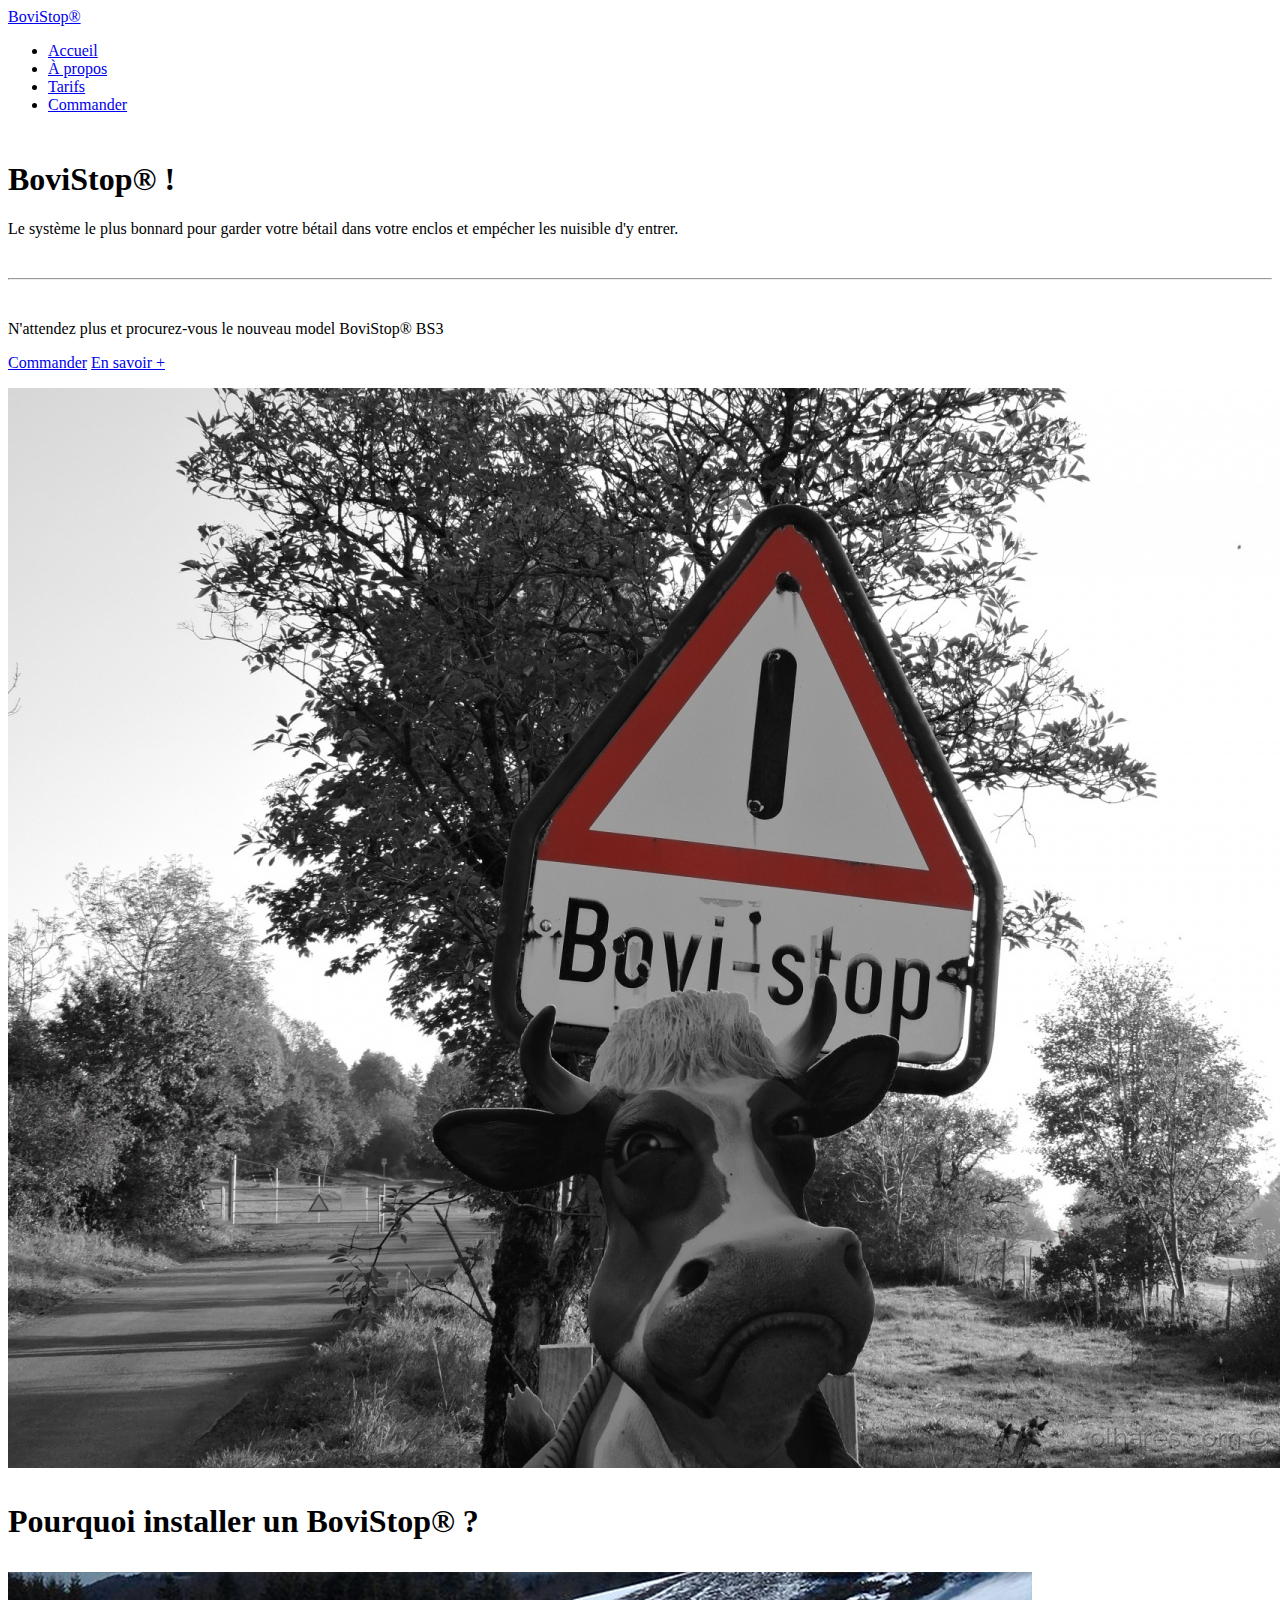
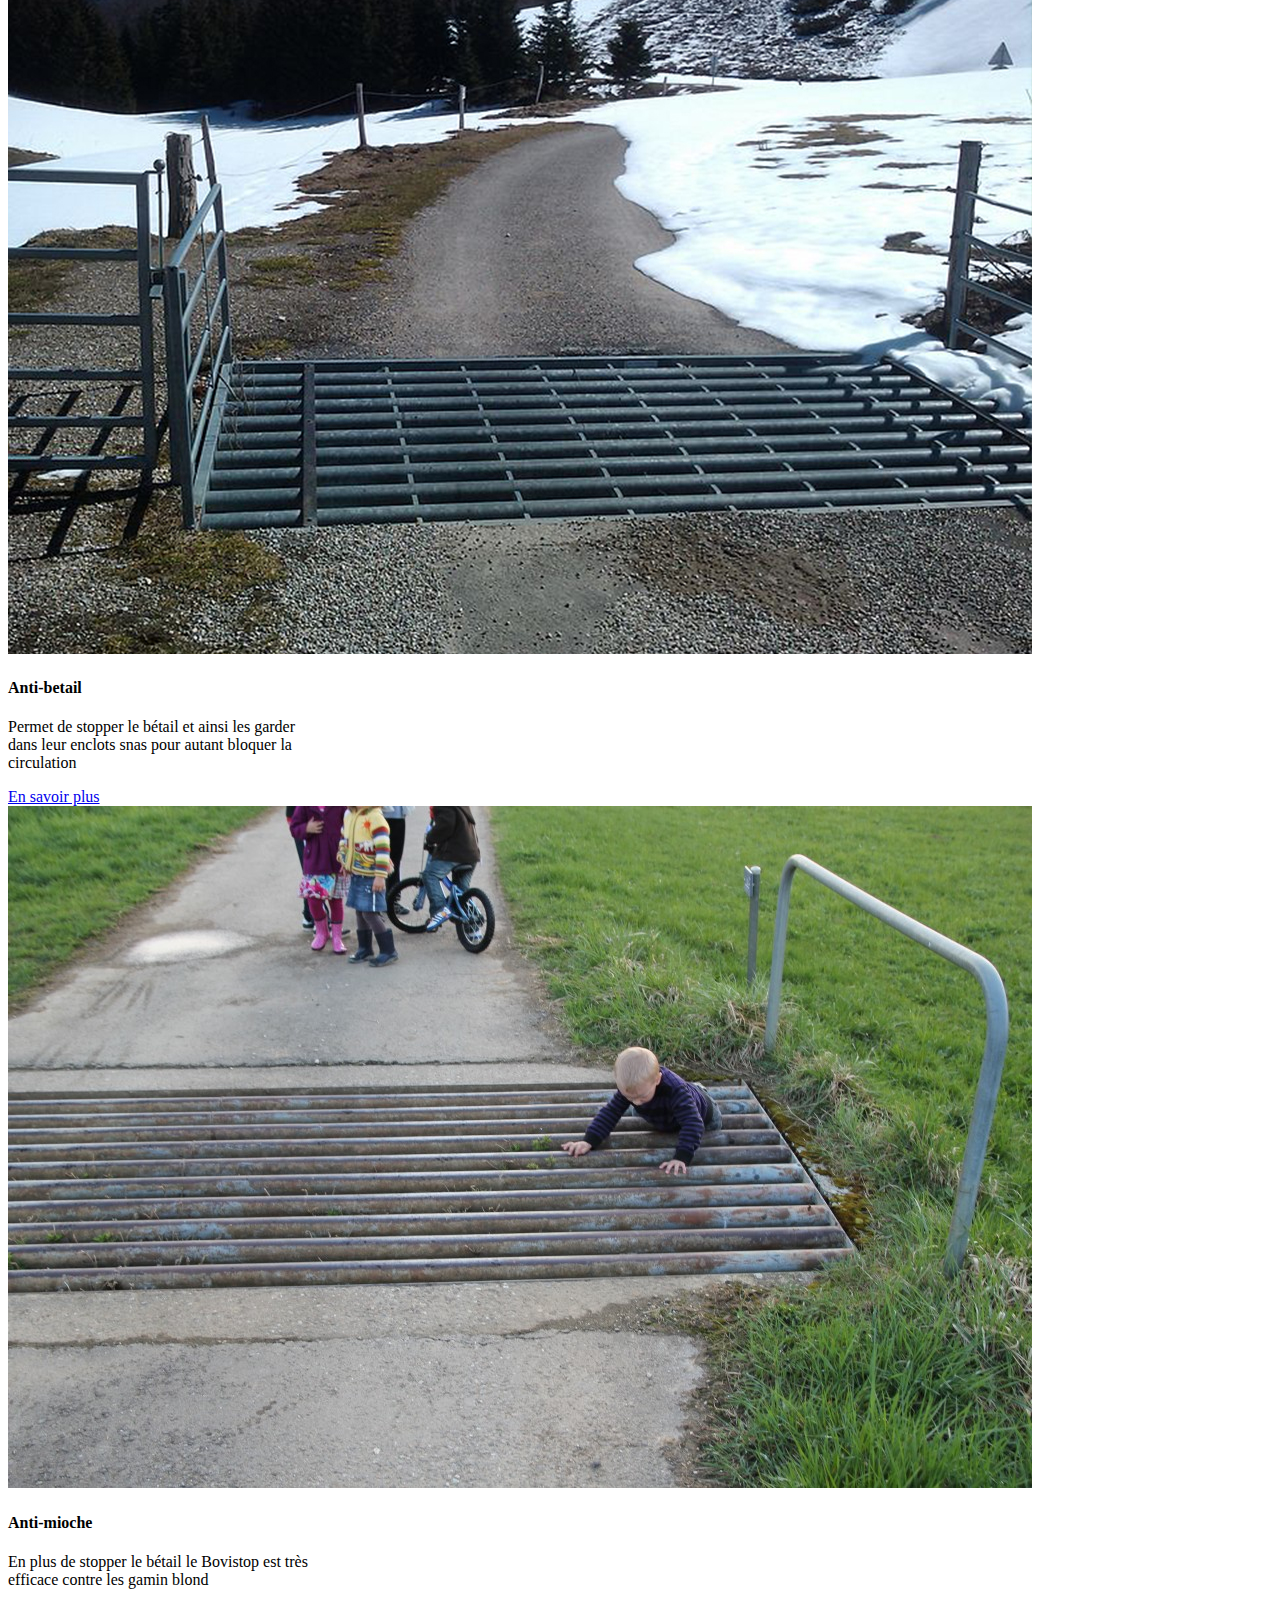
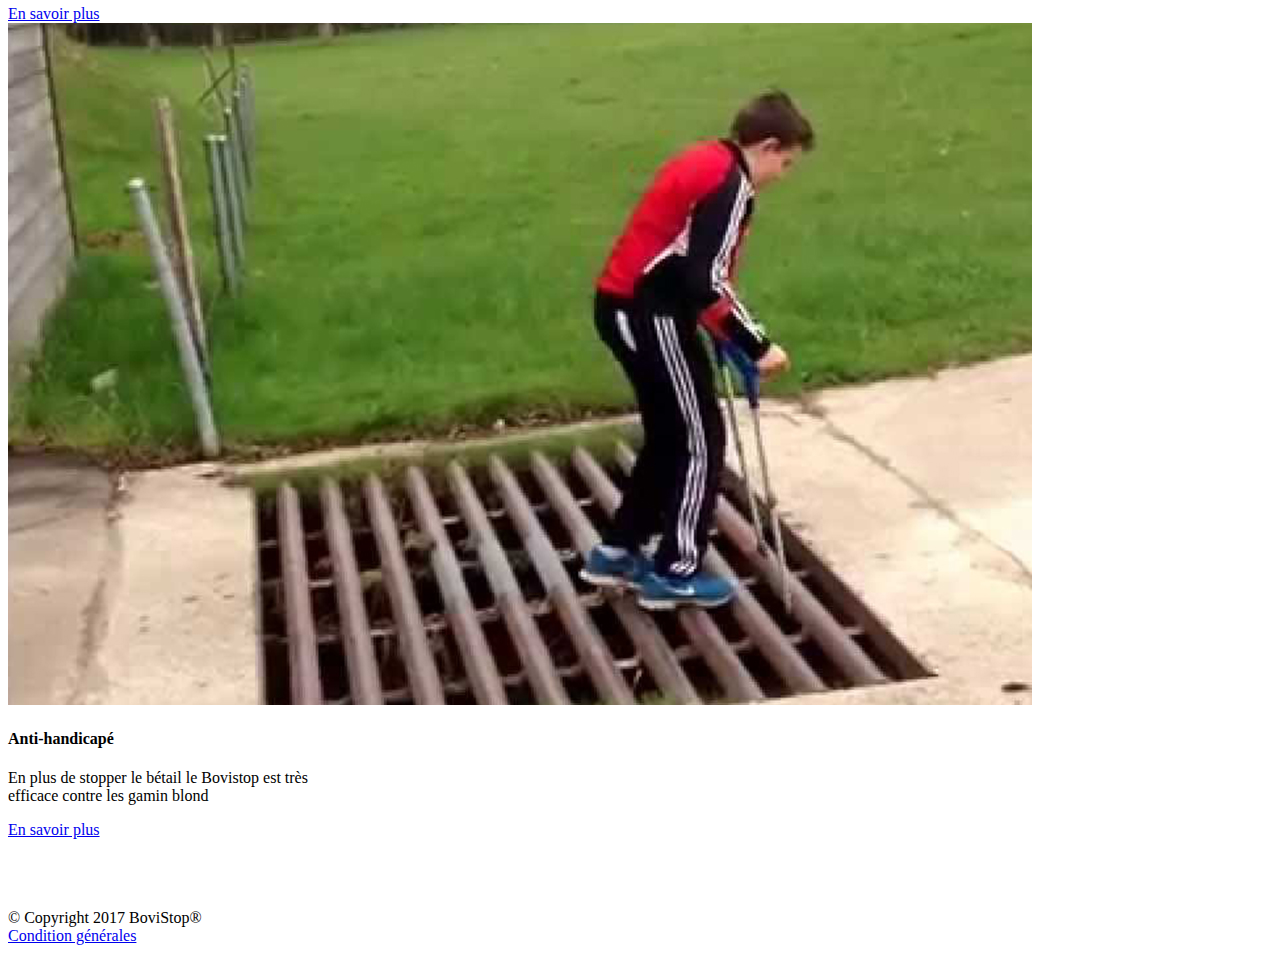
<file: index.html>
<!doctype html>
<html lang="en">
<head>
	<title>BoviStop®</title>
	<!-- Required meta tags -->
	<meta charset="utf-8">
	<meta name="viewport" content="width=device-width, initial-scale=1, shrink-to-fit=no">
	
	<!-- Bootstrap CSS -->
	<link rel="stylesheet" href="https://maxcdn.bootstrapcdn.com/bootstrap/4.0.0-beta.2/css/bootstrap.min.css" integrity="sha384-PsH8R72JQ3SOdhVi3uxftmaW6Vc51MKb0q5P2rRUpPvrszuE4W1povHYgTpBfshb" crossorigin="anonymous">
	<!-- Style css -->
	<link rel="stylesheet" href="css/style.css">
</head>
<body>
	
	
		
	<nav class="navbar navbar-expand-lg navbar-dark bg-danger">
		<div class="container">
			<a class="navbar-brand" href="index.html">BoviStop®</a>
			
			<ul class="navbar-nav ">
				<li class="nav-item active">
					<a class="nav-link" href="index.html">Accueil</a>
				</li>
				<li class="nav-item">
					<a class="nav-link" href="a-propos.html">À propos</a>
				</li>
				<li class="nav-item">
					<a class="nav-link" href="tarifs.html">Tarifs</a>
				</li>
				<li class="nav-item">
					<a class="nav-link" href="commander.html">Commander</a>
				</li>

			</ul>
		</div>
	</nav>
	
	
	<div class="jumbotron">
		<div class="container">
			<div class="row">
				<div class="col-md-8">
					<h1 class="display-3">BoviStop®	!</h1>
					<p class="lead">Le système le plus bonnard pour garder votre bétail dans votre enclos et empécher les nuisible d'y entrer.</p>
					<hr>
					<p>N'attendez plus et procurez-vous le nouveau model BoviStop® BS3</p>
					<p class="lead">
						<a class="btn btn-primary btn-lg" href="commander.html" role="button">Commander</a>
						<a class="btn btn-primary btn-outline-primary" href="a-propos.html" role="button">En savoir +</a>
					</p>
				</div>
				<div class="col-md-4">
					<img class="img-fluid rounded" src="img/bovistop-nb.jpg" />
				</div>
			</div>
		</div>
	</div>
	

	<div class="container">
		<h1 class="text-center">Pourquoi installer un BoviStop® ?</h1>
		
		<div class="row">
			
			<div class="col">
				<div class="card" style="width: 20rem;">
				  <img class="card-img-top" src="img/bovistop.jpg" alt="Card image cap">
				  <div class="card-body">
						<h4 class="card-title">Anti-betail</h4>
						<p class="card-text">Permet de stopper le bétail et ainsi les garder dans leur enclots snas pour autant bloquer la circulation </p>
						<a href="a-propos.html" class="btn btn-primary">En savoir plus</a>
				  </div>
				</div>
			</div>
			
			<div class="col">
				<div class="card" style="width: 20rem;">
				  <img class="card-img-top" src="img/gamin.jpg" alt="Card image cap">
				  <div class="card-body">
						<h4 class="card-title">Anti-mioche</h4>
						<p class="card-text">En plus de stopper le bétail le Bovistop est très efficace contre les gamin blond</p>
						<a href="a-propos.html" class="btn btn-primary">En savoir plus</a>
				  </div>
				</div>
			</div>
			
			<div class="col">
				<div class="card" style="width: 20rem;">
				  <img class="card-img-top" src="img/handicape.jpg" alt="Card image cap">
				  <div class="card-body">
						<h4 class="card-title">Anti-handicapé</h4>
						<p class="card-text">En plus de stopper le bétail le Bovistop est très efficace contre les gamin blond</p>
						<a href="a-propos.html" class="btn btn-primary">En savoir plus</a>
				  </div>
				</div>
			</div>
			
		</div>
		
	</div>
		<div class="space"></div>
	<footer class="footer-bottom bg-dark">
		<div class="container">
			<div class="row text-white">
				<div class="col-md-6 ">
					© Copyright 2017 BoviStop®
				</div>
				<div class="col-md-6  text-right">
					<a href="conditions.html">Condition générales</a>
				</div>
			</div>
		</div>
	</footer>

</body>
</html>
</file>
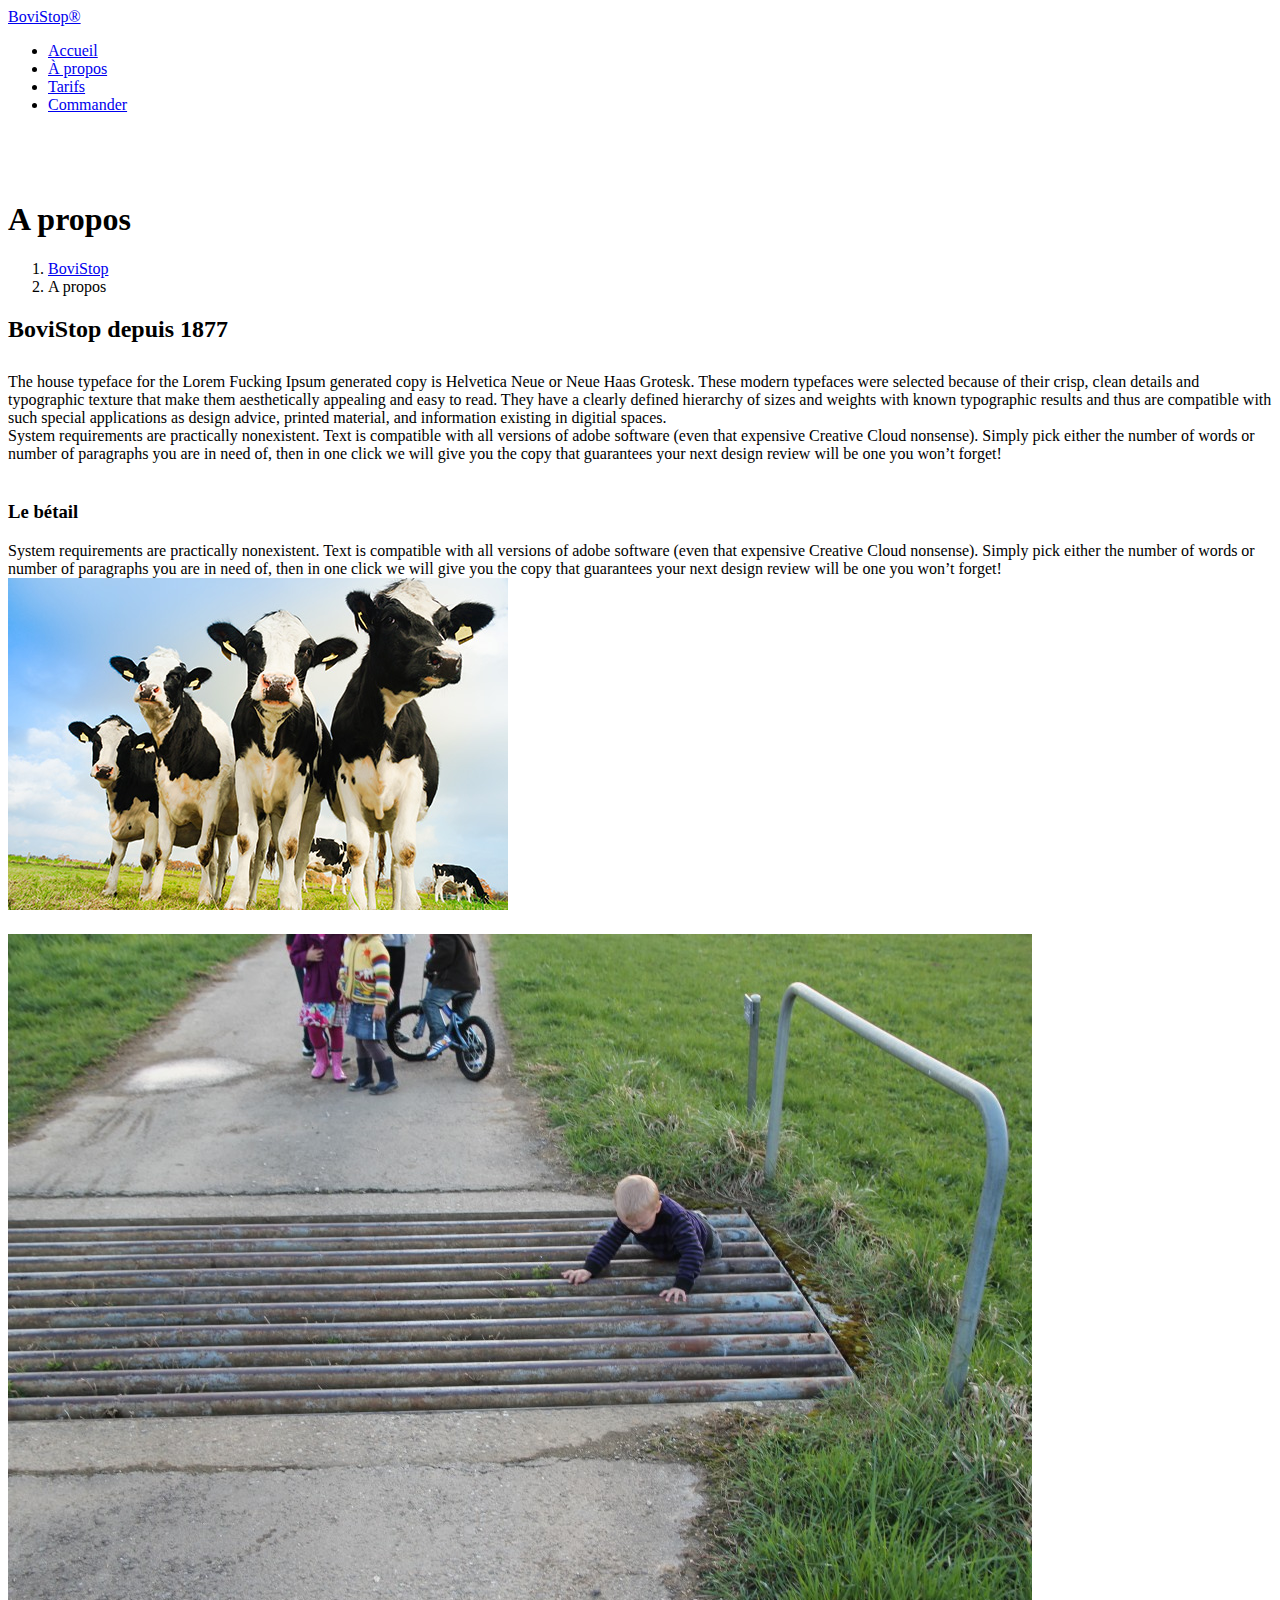
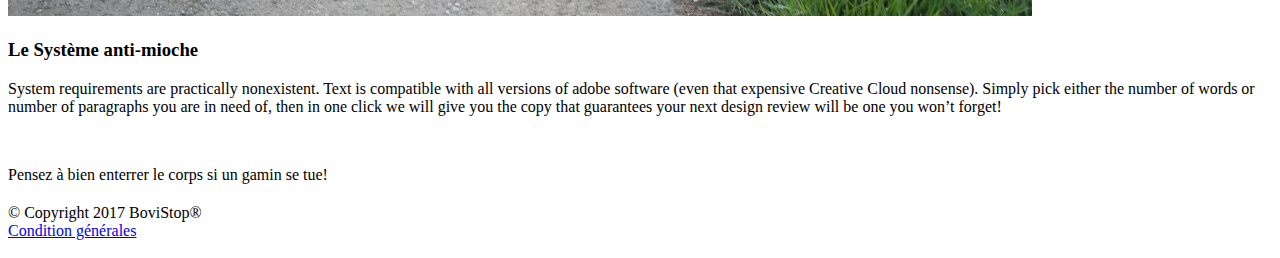
<file: a-propos.html>
<!doctype html>
<html lang="en">
<head>
	<title>BoviStop® - Tarifs</title>
	<!-- Required meta tags -->
	<meta charset="utf-8">
	<meta name="viewport" content="width=device-width, initial-scale=1, shrink-to-fit=no">
	
	<!-- Bootstrap CSS -->
	<link rel="stylesheet" href="https://maxcdn.bootstrapcdn.com/bootstrap/4.0.0-beta.2/css/bootstrap.min.css" integrity="sha384-PsH8R72JQ3SOdhVi3uxftmaW6Vc51MKb0q5P2rRUpPvrszuE4W1povHYgTpBfshb" crossorigin="anonymous">
	<!-- Style css -->
	<link rel="stylesheet" href="css/style.css">
</head>
<body>
	
	
		
	<nav class="navbar navbar-expand-lg navbar-dark bg-danger">
		<div class="container">
			<a class="navbar-brand" href="index.html">BoviStop®</a>
			
			<ul class="navbar-nav ">
				<li class="nav-item">
					<a class="nav-link" href="index.html">Accueil</a>
				</li>
				<li class="nav-item active">
					<a class="nav-link" href="a-propos.html">À propos</a>
				</li>
				<li class="nav-item">
					<a class="nav-link" href="tarifs.html">Tarifs</a>
				</li>
				<li class="nav-item">
					<a class="nav-link" href="commander.html">Commander</a>
				</li>

			</ul>
		</div>
	</nav>
	
	
	<div class="space"></div>
	<div class="container">
		<h1>A propos</h1>
		<nav aria-label="breadcrumb" role="navigation">
			<ol class="breadcrumb">
				<li class="breadcrumb-item"><a href="index.html">BoviStop</a></li>
				<li class="breadcrumb-item active" aria-current="page">A propos</li>
			</ol>
		</nav>
	</div>
	<div class="container">
		<h2>BoviStop depuis 1877</h2>
		<div class="row">
			<div class="col">
				The house typeface for the Lorem Fucking Ipsum generated copy is Helvetica Neue or Neue Haas Grotesk. These modern typefaces were selected because of their crisp, clean details and typographic texture that make them aesthetically appealing and easy to read. They have a clearly defined hierarchy of sizes and weights with known typographic results and thus are compatible with such special applications as design advice, printed material, and information existing in digitial spaces.
			</div>
			<div class="col">
				System requirements are practically nonexistent. Text is compatible with all versions of adobe software (even that expensive Creative Cloud nonsense). Simply pick either the number of words or number of paragraphs you are in need of, then in one click we will give you the copy that guarantees your next design review will be one you won’t forget!

			</div>
		</div>
		
		<div class="row  d-flex">
			<div class="col-md-6 align-self-center">
				<h3>Le bétail</h3>
				System requirements are practically nonexistent. Text is compatible with all versions of adobe software (even that expensive Creative Cloud nonsense). Simply pick either the number of words or number of paragraphs you are in need of, then in one click we will give you the copy that guarantees your next design review will be one you won’t forget!
			</div>
			<div class="col-md-6">
				<img class="img-fluid " src="img/betail.jpg">
			</div>
		</div>
		<div class="row d-flex">
			<div class="col-md-6">
				<img class="img-fluid " src="img/gamin.jpg">
			</div>
			<div class="col-md-6 align-self-center">
				<h3>Le Système anti-mioche</h3>
				System requirements are practically nonexistent. Text is compatible with all versions of adobe software (even that expensive Creative Cloud nonsense). Simply pick either the number of words or number of paragraphs you are in need of, then in one click we will give you the copy that guarantees your next design review will be one you won’t forget!
				<div class="space"></div>
				<div class="alert alert-danger" role="alert">
					Pensez à bien enterrer le corps si un gamin se tue!
				</div>
			</div>
			
		</div>
	</div>
	
	
	<footer class="footer-bottom bg-dark">
		<div class="container">
			<div class="row text-white">
				<div class="col-md-6 ">
					© Copyright 2017 BoviStop®
				</div>
				<div class="col-md-6  text-right">
					<a href="conditions.html">Condition générales</a>
				</div>
			</div>
		</div>
	</footer>

</body>
</html>
</file>
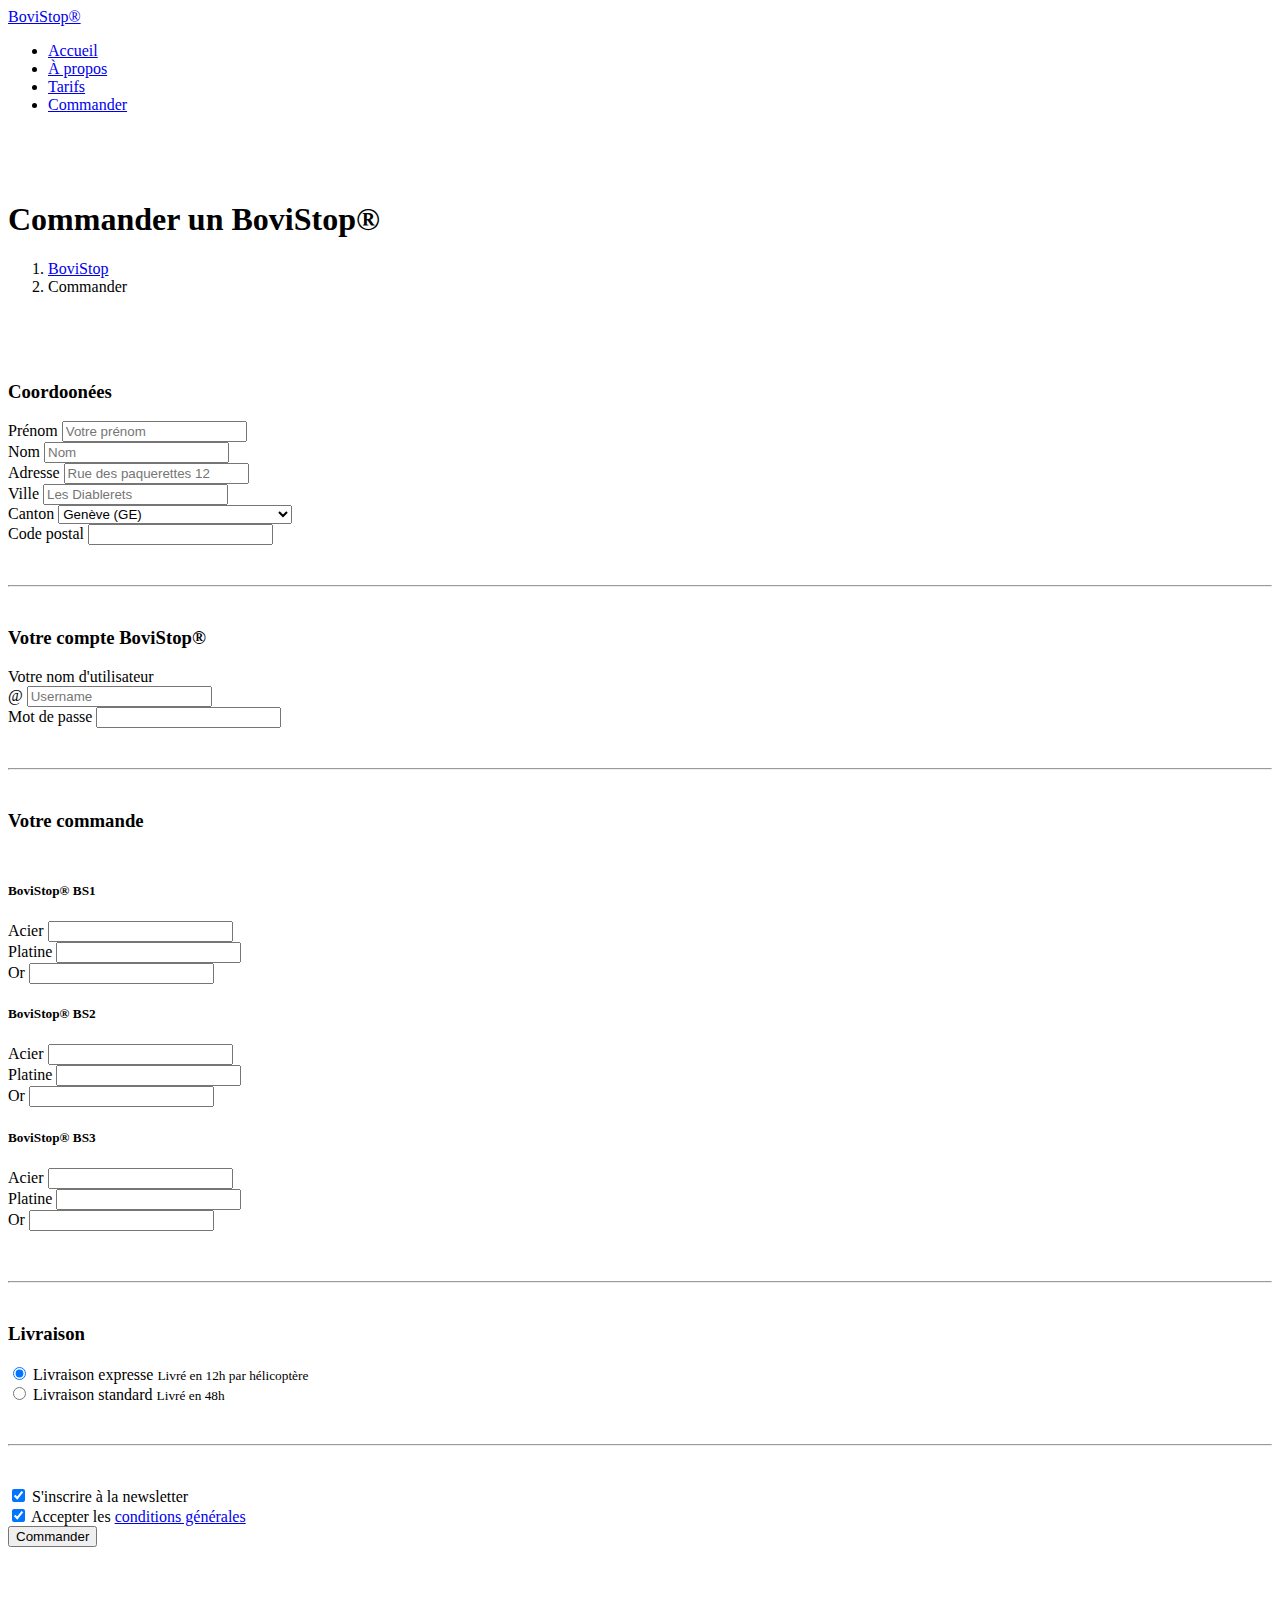
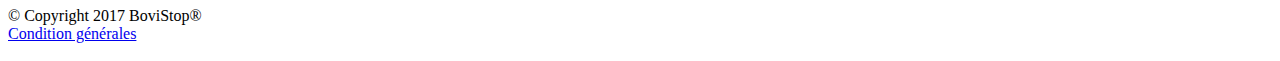
<file: commander.html>
<!doctype html>
<html lang="en">
<head>
	<title>BoviStop® - Commander</title>
	<!-- Required meta tags -->
	<meta charset="utf-8">
	<meta name="viewport" content="width=device-width, initial-scale=1, shrink-to-fit=no">
	
	<!-- Bootstrap CSS -->
	<link rel="stylesheet" href="https://maxcdn.bootstrapcdn.com/bootstrap/4.0.0-beta.2/css/bootstrap.min.css" integrity="sha384-PsH8R72JQ3SOdhVi3uxftmaW6Vc51MKb0q5P2rRUpPvrszuE4W1povHYgTpBfshb" crossorigin="anonymous">
	<!-- Style css -->
	<link rel="stylesheet" href="css/style.css">
</head>
<body>
	
	
		
	<nav class="navbar navbar-expand-lg navbar-dark bg-danger">
		<div class="container">
			<a class="navbar-brand" href="index.html">BoviStop®</a>
			
			<ul class="navbar-nav ">
				<li class="nav-item">
					<a class="nav-link" href="index.html">Accueil</a>
				</li>
				<li class="nav-item">
					<a class="nav-link" href="a-propos.html">À propos</a>
				</li>
				<li class="nav-item">
					<a class="nav-link" href="tarifs.html">Tarifs</a>
				</li>
				<li class="nav-item active">
					<a class="nav-link" href="commander.html">Commander</a>
				</li>

			</ul>
		</div>
	</nav>
	
	<div class="space"></div>

	
	<div class="container">
		<h1 class="text-center">Commander un BoviStop®</h1>
		<nav aria-label="breadcrumb" role="navigation">
			<ol class="breadcrumb">
				<li class="breadcrumb-item"><a href="index.html">BoviStop</a></li>
				<li class="breadcrumb-item active" aria-current="page">Commander</li>
			</ol>
		</nav>
		<div class="space"></div>
		<div class="form-group text-center">
			<h3>Coordoonées</h3>
		</div>
		<form>
			<div class="form-row">
				<div class="form-group col-md-6">
					<label for="inputPrenom">Prénom</label>
					<input type="text" class="form-control" id="inputPrenom" placeholder="Votre prénom">
				</div>
				<div class="form-group col-md-6">
					<label for="inputNom">Nom</label>
					<input type="password" class="form-control" id="inputNom" placeholder="Nom">
				</div>
			</div>
			<div class="form-group">
				<label for="inputAdresse">Adresse</label>
				<input type="text" class="form-control" id="inputAdresse" placeholder="Rue des paquerettes 12">
			 </div>
			<div class="form-row">
				<div class="form-group col-md-6">
					<label for="inputVille">Ville</label>
					<input type="text" class="form-control" id="inputVille" placeholder="Les Diablerets">
				</div>
				<div class="form-group col-md-4">
					<label for="inputCanton">Canton</label>
					<select id="inputCanton" class="form-control">
						<option>Argovie (AG)</option>
						<option>Appenzell Rhodes-Intérieures (AI)</option>
						<option>Appenzell Rhodes-Extérieures (AR)</option>
						<option>Berne (BE)</option>
						<option>Bâle-Campagne (BL)</option>
						<option>Bâle-Ville (BS)</option>
						<option>Fribourg (FR)</option>
						<option selected>Genève (GE)</option>
						<option>Glaris (GL)</option>
						<option>Grisons (GR)</option>
						<option>Jura (JU)</option>
						<option>Lucerne (LU)</option>
						<option>Neuchâtel (NE)</option>
						<option>Nidwald (NW)</option>
						<option>Obwald (OW)</option>
						<option>Saint-Gall (SG)</option>
						<option>Schaffhouse (SH)</option>
						<option>Soleure (SO)</option>
						<option>Schwytz (SZ)</option>
						<option>Thurgovie (TG)</option>
						<option>Tessin (TI)</option>
						<option>Uri (UR)</option>
						<option>Vaud (VD)</option>
						<option>Valais (VS)</option>
						<option>Zoug (ZG)</option>
						<option>Zurich (ZH)</option>
					</select>
				</div>
				<div class="form-group col-md-2">
				<label for="inputZip">Code postal</label>
				<input type="text" class="form-control">
				</div>
			</div>
			
			<hr />
			
			<div class="form-group text-center">
				<h3>Votre compte BoviStop®</h3>
			</div>
			<div class="form-row">
				<div class="form-group col-md-6">
					<label for="username">Votre nom d'utilisateur</label>
					<div class="input-group">
						<span class="input-group-addon" id="username-addon">@</span>
						<input type="text" class="form-control" id="username" aria-describedby="username-addon" placeholder="Username">
					</div>
				</div>
				
				<div class="form-group col-md-6">
					<label for="password">Mot de passe</label>
					<input type="password" class="form-control" id="password">
				</div>	
			</div>
			
			<hr />
			
			<div class="form-group text-center">
				<h3>Votre commande</h3>
			</div>
			
			
			<div class="row">
				<div class="col-md-4">
					<div class="text-center">
						<h5>BoviStop® BS1</h5>
					</div>
					<div class="form-row">
						<div class="form-group col-md-4">
							<label for="bs1acier">Acier</label>
							<input type="number" class="form-control" id="bs1acier">
						</div>
						<div class="form-group col-md-4">
							<label for="bs1platine">Platine</label>
							<input type="number" class="form-control" id="bs1platine">
						</div>
						<div class="form-group col-md-4">
							<label for="bs1or">Or</label>
							<input type="number" class="form-control" id="bs1or">
						</div>
					</div>
				</div>
				<div class="col-md-4">
					<div class="text-center">
						<h5 class="text-center">BoviStop® BS2</h5>
					</div>
					<div class="form-row">
						<div class="form-group col-md-4">
							<label for="bs2acier">Acier</label>
							<input type="number" class="form-control" id="bs2acier">
						</div>
						<div class="form-group col-md-4">
							<label for="bs2platine">Platine</label>
							<input type="number" class="form-control" id="bs2platine">
						</div>
						<div class="form-group col-md-4">
							<label for="bs2or">Or</label>
							<input type="number" class="form-control" id="bs2or">
						</div>
					</div>
				</div>
				<div class="col-md-4">
					<div class="text-center">
						<h5>BoviStop® BS3</h5>
					</div>
					<div class="form-row">
						<div class="form-group col-md-4">
							<label for="bs3acier">Acier</label>
							<input type="number" class="form-control" id="bs3acier">
						</div>
						<div class="form-group col-md-4">
							<label for="bs3platine">Platine</label>
							<input type="number" class="form-control" id="bs3platine">
						</div>
						<div class="form-group col-md-4">
							<label for="bs3or">Or</label>
							<input type="number" class="form-control" id="bs3or">
						</div>
					</div>
				</div>
			</div>
			
			<hr>
			
			<h3 class="text-center">Livraison</h3>
			<div class="text-center">
				<div class="form-check">
					<label class="form-check-label">
					<input class="form-check-input" type="radio" name="livraison" id="express" value="express" checked>
					Livraison expresse
					</label>
					<small id="expressHelp" class="form-text text-muted">Livré en 12h par hélicoptère</small>
				</div>
				<div class="form-check">
					<label class="form-check-label">
					<input class="form-check-input" type="radio" name="livraison" id="standard" value="standard">
					Livraison standard
					</label>
					<small id="standardHelp" class="form-text text-muted">Livré en 48h</small>

				</div>
				
			</div>
			<hr>
			<div class="form-group text-center">
				<div class="form-check">
					<label class="form-check-label">
						<input class="form-check-input" type="checkbox" checked="checked"> S'inscrire à la newsletter
					</label>
				</div>
				<div class="form-check">
					<label class="form-check-label">
						<input class="form-check-input" type="checkbox" checked="checked"> 
						Accepter les <a href="conditions.html" target="_blank">conditions générales</a>
					</label>
				</div>
			</div>
			
			

			<div class="text-center">
				<button type="submit" class="btn btn-primary">Commander</button>
			</div>

		</form>
	</div>
	<div class="space"></div>
	<footer class="footer-bottom bg-dark">
		<div class="container">
			<div class="row text-white">
				<div class="col-md-6 ">
					© Copyright 2017 BoviStop®
				</div>
				<div class="col-md-6  text-right">
					<a href="conditions.html">Condition générales</a>
				</div>
			</div>
		</div>
	</footer>

</body>
</html>
</file>
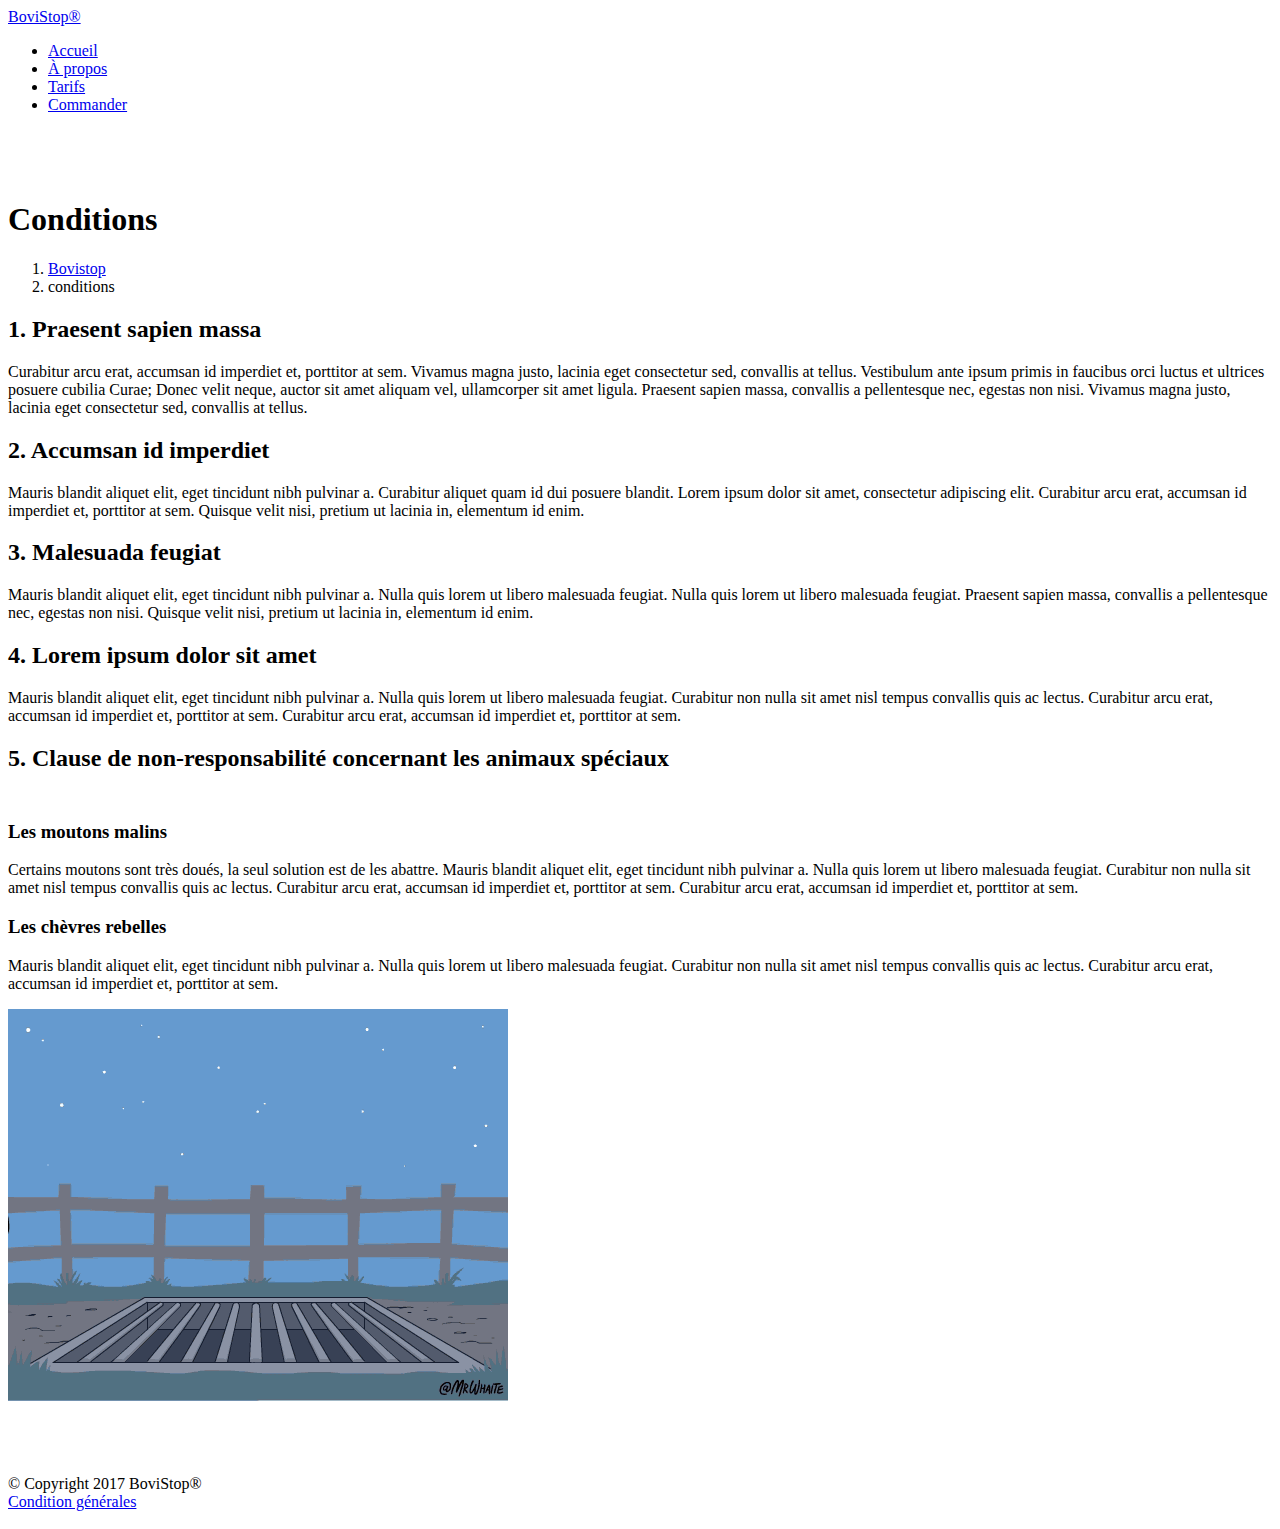
<file: conditions.html>
<!doctype html>
<html lang="en">
<head>
	<title>BoviStop® - conditions</title>
	<!-- Required meta tags -->
	<meta charset="utf-8">
	<meta name="viewport" content="width=device-width, initial-scale=1, shrink-to-fit=no">
	
	<!-- Bootstrap CSS -->
	<link rel="stylesheet" href="https://maxcdn.bootstrapcdn.com/bootstrap/4.0.0-beta.2/css/bootstrap.min.css" integrity="sha384-PsH8R72JQ3SOdhVi3uxftmaW6Vc51MKb0q5P2rRUpPvrszuE4W1povHYgTpBfshb" crossorigin="anonymous">
	<!-- Style css -->
	<link rel="stylesheet" href="css/style.css">
</head>
<body>
	
	
		
	<nav class="navbar navbar-expand-lg navbar-dark bg-danger">
		<div class="container">
			<a class="navbar-brand" href="index.html">BoviStop®</a>
			
			<ul class="navbar-nav ">
				<li class="nav-item">
					<a class="nav-link" href="index.html">Accueil</a>
				</li>
				<li class="nav-item">
					<a class="nav-link" href="a-propos.html">À propos</a>
				</li>
				<li class="nav-item">
					<a class="nav-link" href="tarifs.html">Tarifs</a>
				</li>
				<li class="nav-item">
					<a class="nav-link" href="commander.html">Commander</a>
				</li>

			</ul>
		</div>
	</nav>
	<div class="space"></div>
	
	<div class="container">
		<h1>Conditions</h1>
		<nav aria-label="breadcrumb" role="navigation">
			<ol class="breadcrumb">
				<li class="breadcrumb-item"><a href="index.html">Bovistop</a></li>
				<li class="breadcrumb-item active" aria-current="page">conditions</li>
			</ol>
		</nav>
	</div>
	<div class="container">
	
		
		<h2>1. Praesent sapien massa</h2>
		<p>Curabitur arcu erat, accumsan id imperdiet et, porttitor at sem. Vivamus magna justo, lacinia eget consectetur sed, convallis at tellus. Vestibulum ante ipsum primis in faucibus orci luctus et ultrices posuere cubilia Curae; Donec velit neque, auctor sit amet aliquam vel, ullamcorper sit amet ligula. Praesent sapien massa, convallis a pellentesque nec, egestas non nisi. Vivamus magna justo, lacinia eget consectetur sed, convallis at tellus.</p>
		
		<h2>2. Accumsan id imperdiet</h2>
		<p>Mauris blandit aliquet elit, eget tincidunt nibh pulvinar a. Curabitur aliquet quam id dui posuere blandit. Lorem ipsum dolor sit amet, consectetur adipiscing elit. Curabitur arcu erat, accumsan id imperdiet et, porttitor at sem. Quisque velit nisi, pretium ut lacinia in, elementum id enim.</p>
		
		<h2>3. Malesuada feugiat</h2>
		<p>Mauris blandit aliquet elit, eget tincidunt nibh pulvinar a. Nulla quis lorem ut libero malesuada feugiat. Nulla quis lorem ut libero malesuada feugiat. Praesent sapien massa, convallis a pellentesque nec, egestas non nisi. Quisque velit nisi, pretium ut lacinia in, elementum id enim.</p>
		
		<h2>4. Lorem ipsum dolor sit amet</h2>
		<p>Mauris blandit aliquet elit, eget tincidunt nibh pulvinar a. Nulla quis lorem ut libero malesuada feugiat. Curabitur non nulla sit amet nisl tempus convallis quis ac lectus. Curabitur arcu erat, accumsan id imperdiet et, porttitor at sem. Curabitur arcu erat, accumsan id imperdiet et, porttitor at sem.</p>
		
		<h2>5. Clause de non-responsabilité concernant les animaux spéciaux</h2>
		<div class="row">

			<div class="col-md-8">
				<h3>Les moutons malins</h3>
				<p>Certains moutons sont très doués, la seul solution est de les abattre. Mauris blandit aliquet elit, eget tincidunt nibh pulvinar a. Nulla quis lorem ut libero malesuada feugiat. Curabitur non nulla sit amet nisl tempus convallis quis ac lectus. Curabitur arcu erat, accumsan id imperdiet et, porttitor at sem. Curabitur arcu erat, accumsan id imperdiet et, porttitor at sem.</p>
				<h3>Les chèvres rebelles</h3>
				<p>Mauris blandit aliquet elit, eget tincidunt nibh pulvinar a. Nulla quis lorem ut libero malesuada feugiat. Curabitur non nulla sit amet nisl tempus convallis quis ac lectus. Curabitur arcu erat, accumsan id imperdiet et, porttitor at sem.</p>
			</div>
			<div class="col-md-4">
				<img src="img/rollover.gif" class="img-fluid">
			</div>
		</div>

	</div>
	

	<div class="space"></div>
	<footer class="footer-bottom bg-dark">
		<div class="container">
			<div class="row text-white">
				<div class="col-md-6 ">
					© Copyright 2017 BoviStop®
				</div>
				<div class="col-md-6  text-right">
					<a href="conditions.html">Condition générales</a>
				</div>
			</div>
		</div>
	</footer>

</body>
</html>
</file>
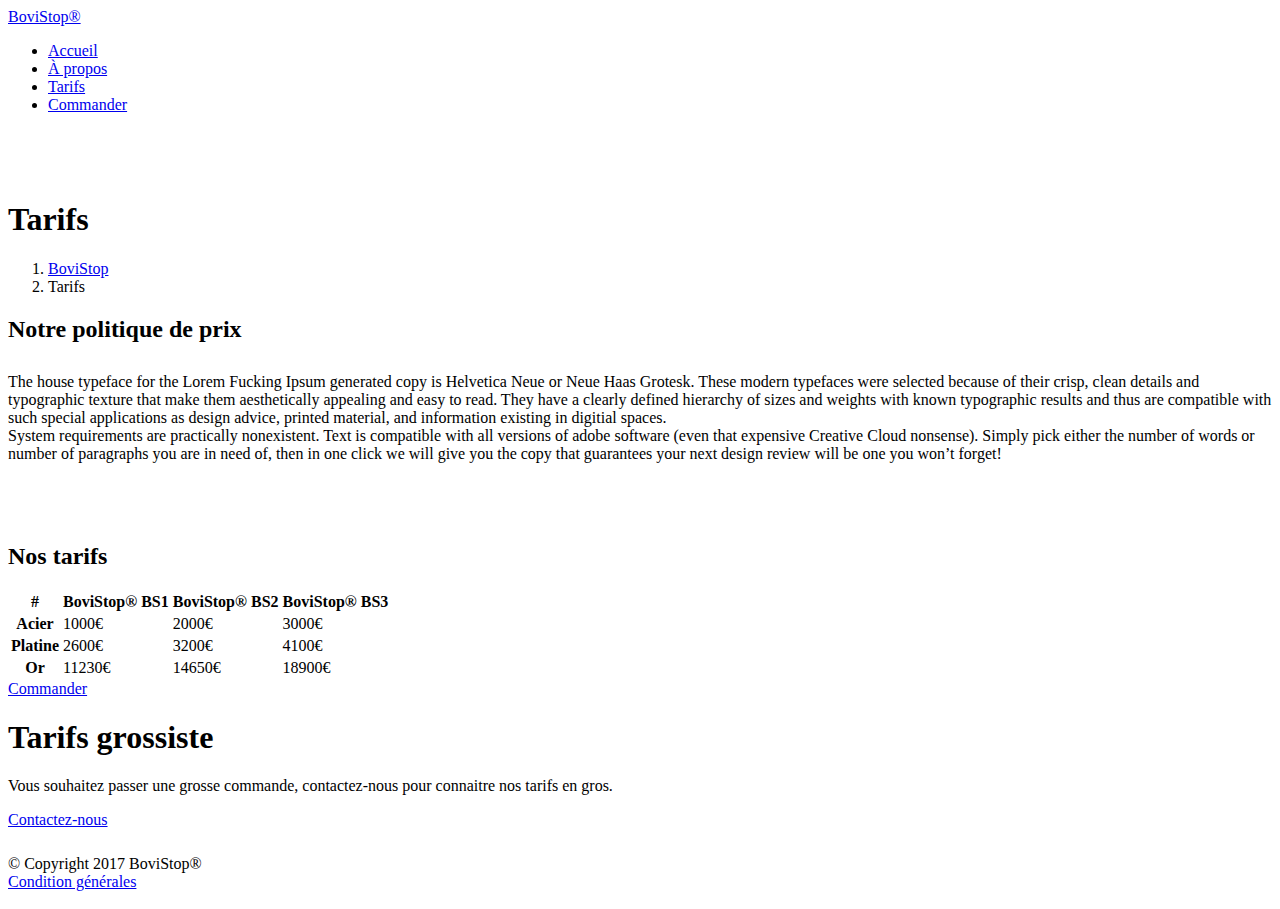
<file: tarifs.html>
<!doctype html>
<html lang="en">
<head>
	<title>BoviStop® - Tarifs</title>
	<!-- Required meta tags -->
	<meta charset="utf-8">
	<meta name="viewport" content="width=device-width, initial-scale=1, shrink-to-fit=no">
	
	<!-- Bootstrap CSS -->
	<link rel="stylesheet" href="https://maxcdn.bootstrapcdn.com/bootstrap/4.0.0-beta.2/css/bootstrap.min.css" integrity="sha384-PsH8R72JQ3SOdhVi3uxftmaW6Vc51MKb0q5P2rRUpPvrszuE4W1povHYgTpBfshb" crossorigin="anonymous">
	<!-- Style css -->
	<link rel="stylesheet" href="css/style.css">
</head>
<body>
	
	
		
	<nav class="navbar navbar-expand-lg navbar-dark bg-danger">
		<div class="container">
			<a class="navbar-brand" href="index.html">BoviStop®</a>
			
			<ul class="navbar-nav ">
				<li class="nav-item">
					<a class="nav-link" href="index.html">Accueil</a>
				</li>
				<li class="nav-item">
					<a class="nav-link" href="a-propos.html">À propos</a>
				</li>
				<li class="nav-item active">
					<a class="nav-link" href="tarifs.html">Tarifs</a>
				</li>
				<li class="nav-item">
					<a class="nav-link" href="commander.html">Commander</a>
				</li>

			</ul>
		</div>
	</nav>
	
	
	<div class="space"></div>
	<div class="container">
		<h1>Tarifs</h1>
		<nav aria-label="breadcrumb" role="navigation">
			<ol class="breadcrumb">
				<li class="breadcrumb-item"><a href="index.html">BoviStop</a></li>
				<li class="breadcrumb-item active" aria-current="page">Tarifs</li>
			</ol>
		</nav>
	</div>
	<div class="container">
		<h2>Notre politique de prix</h2>
		<div class="row">
			<div class="col">
				The house typeface for the Lorem Fucking Ipsum generated copy is Helvetica Neue or Neue Haas Grotesk. These modern typefaces were selected because of their crisp, clean details and typographic texture that make them aesthetically appealing and easy to read. They have a clearly defined hierarchy of sizes and weights with known typographic results and thus are compatible with such special applications as design advice, printed material, and information existing in digitial spaces.
			</div>
			<div class="col">
				System requirements are practically nonexistent. Text is compatible with all versions of adobe software (even that expensive Creative Cloud nonsense). Simply pick either the number of words or number of paragraphs you are in need of, then in one click we will give you the copy that guarantees your next design review will be one you won’t forget!

			</div>
		</div>
	</div>
	<div class="space"></div>
	<div class="bg-dark text-white jumbotron jumbotron-fluid">
		<div class="container">
			<h2 class="text-center">Nos tarifs</h2>
			<table class="table table-dark table-hover table-striped">
				<thead>
					<tr>
					<th scope="col">#</th>
					<th scope="col">BoviStop® BS1</th>
					<th scope="col">BoviStop® BS2</th>
					<th scope="col">BoviStop® BS3</th>
					</tr>
				</thead>
				<tbody>
					<tr>
						<th scope="row">Acier</th>
						<td>1000€</td>
						<td>2000€</td>
						<td>3000€</td>
					</tr>
					<tr>
					<th scope="row">Platine</th>
					<td>2600€</td>
					<td>3200€</td>
					<td>4100€</td>
					</tr>
					<tr>
					<th scope="row">Or</th>
					<td>11230€</td>
					<td>14650€</td>
					<td>18900€</td>
				</tr>
				</tbody>
			</table>
			<div class="text-center">
				<a href="commander.html" class="btn btn-primary">Commander</a>
			</div>
		</div>
	</div>
	<div class="container">
		
		<div class="jumbotron">
			<h1 class="display-3">Tarifs grossiste</h1>
			<p class="lead">Vous souhaitez passer une grosse commande, contactez-nous pour connaitre nos tarifs en gros.</p>
			
			<p class="lead">
			<a class="btn btn-primary btn-lg" href="mailto:info@bovistop.swiss" role="button">Contactez-nous</a>
			</p>
		</div>
	</div>
	
	<footer class="footer-bottom bg-dark">
		<div class="container">
			<div class="row text-white">
				<div class="col-md-6 ">
					© Copyright 2017 BoviStop®
				</div>
				<div class="col-md-6  text-right">
					<a href="conditions.html">Condition générales</a>
				</div>
			</div>
		</div>
	</footer>

</body>
</html>
</file>
<file: css/style.css>
.row{ padding: 10px 0px;}
.space{ height: 50px;}
hr{ margin: 40px 0; }
</file>
